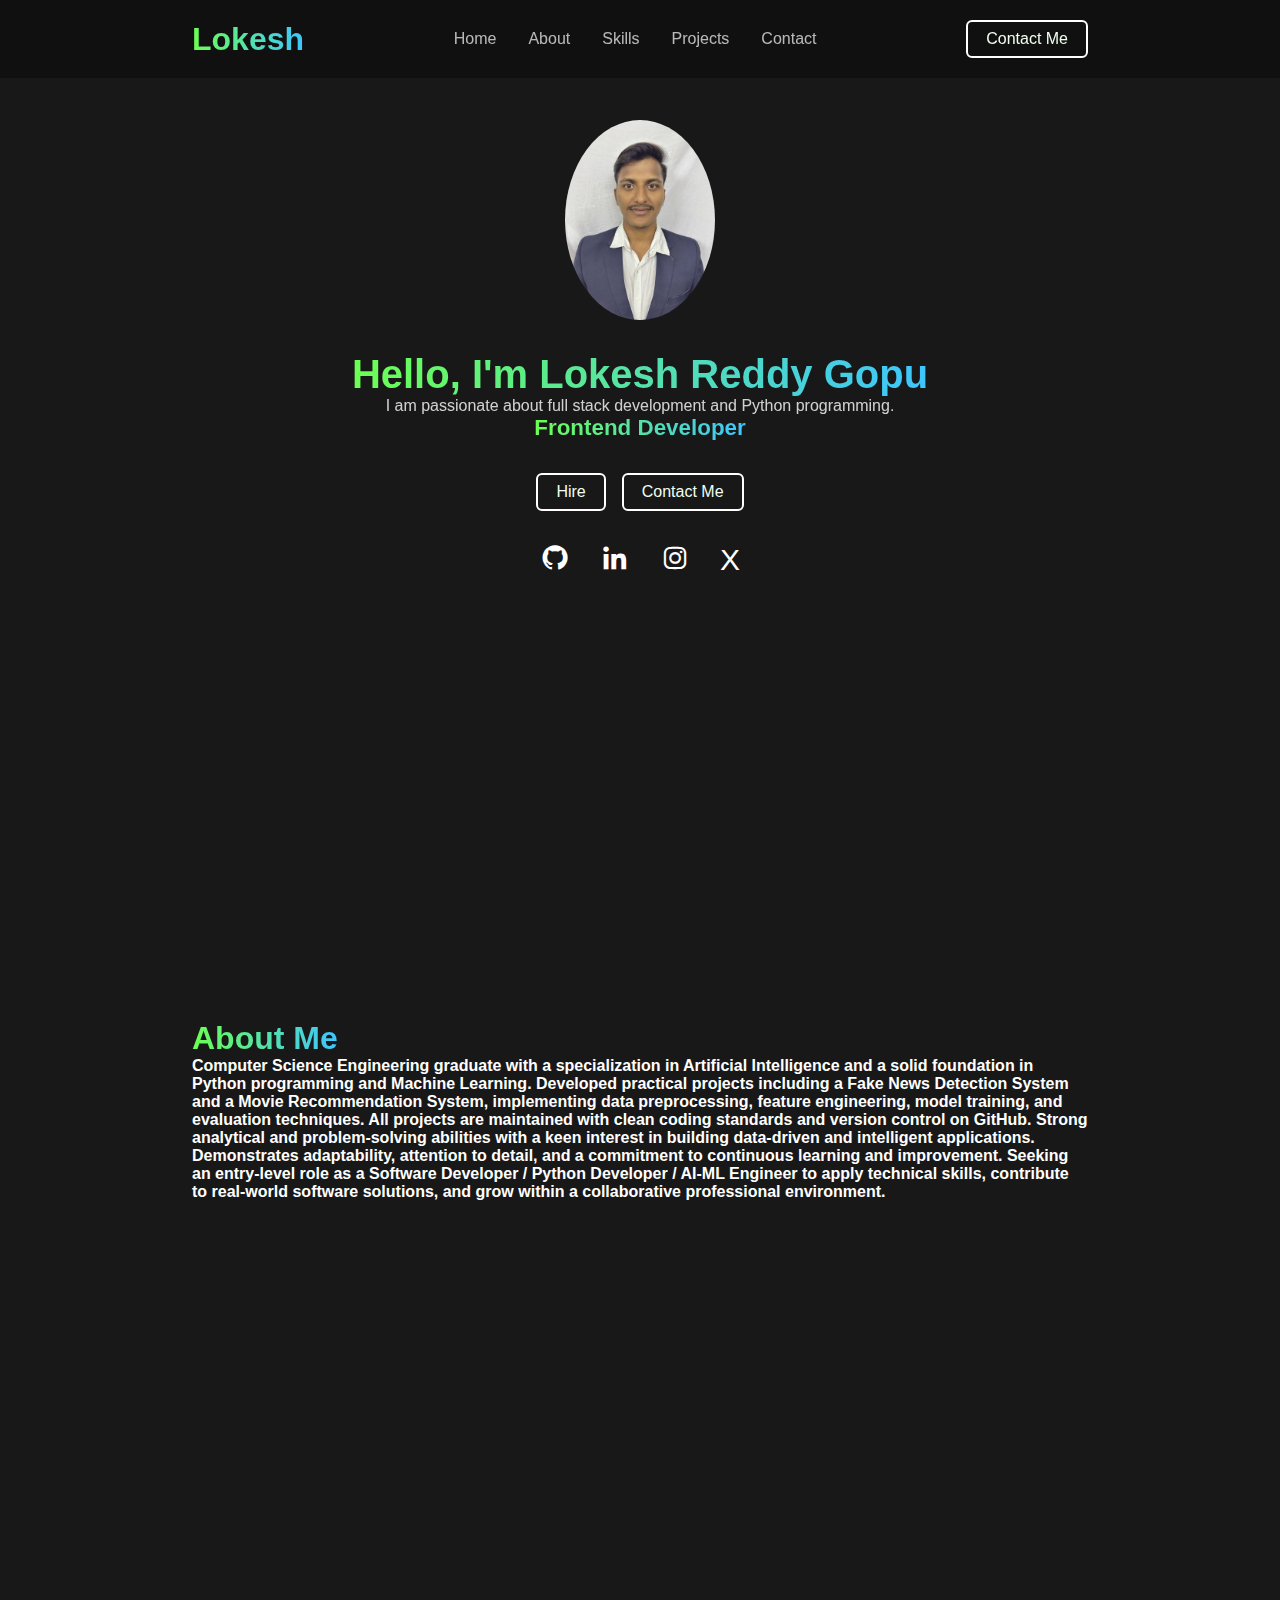
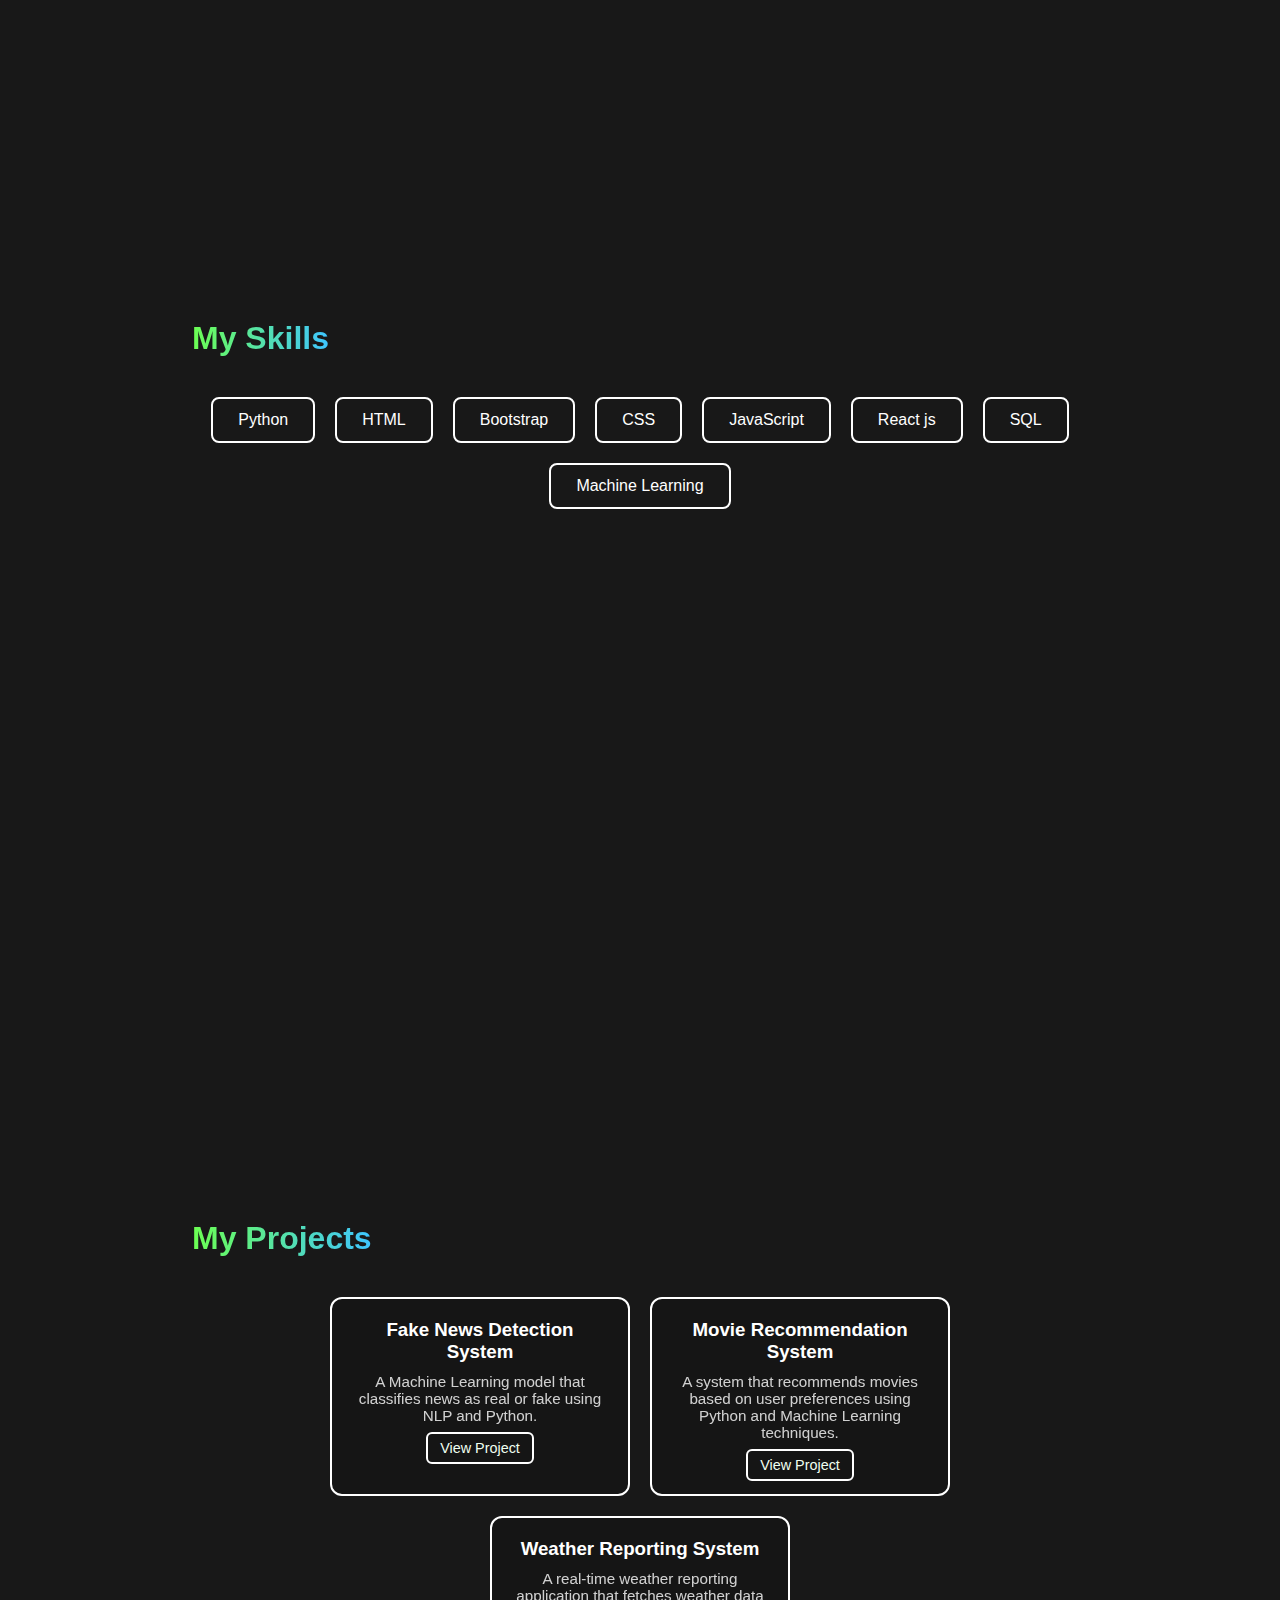
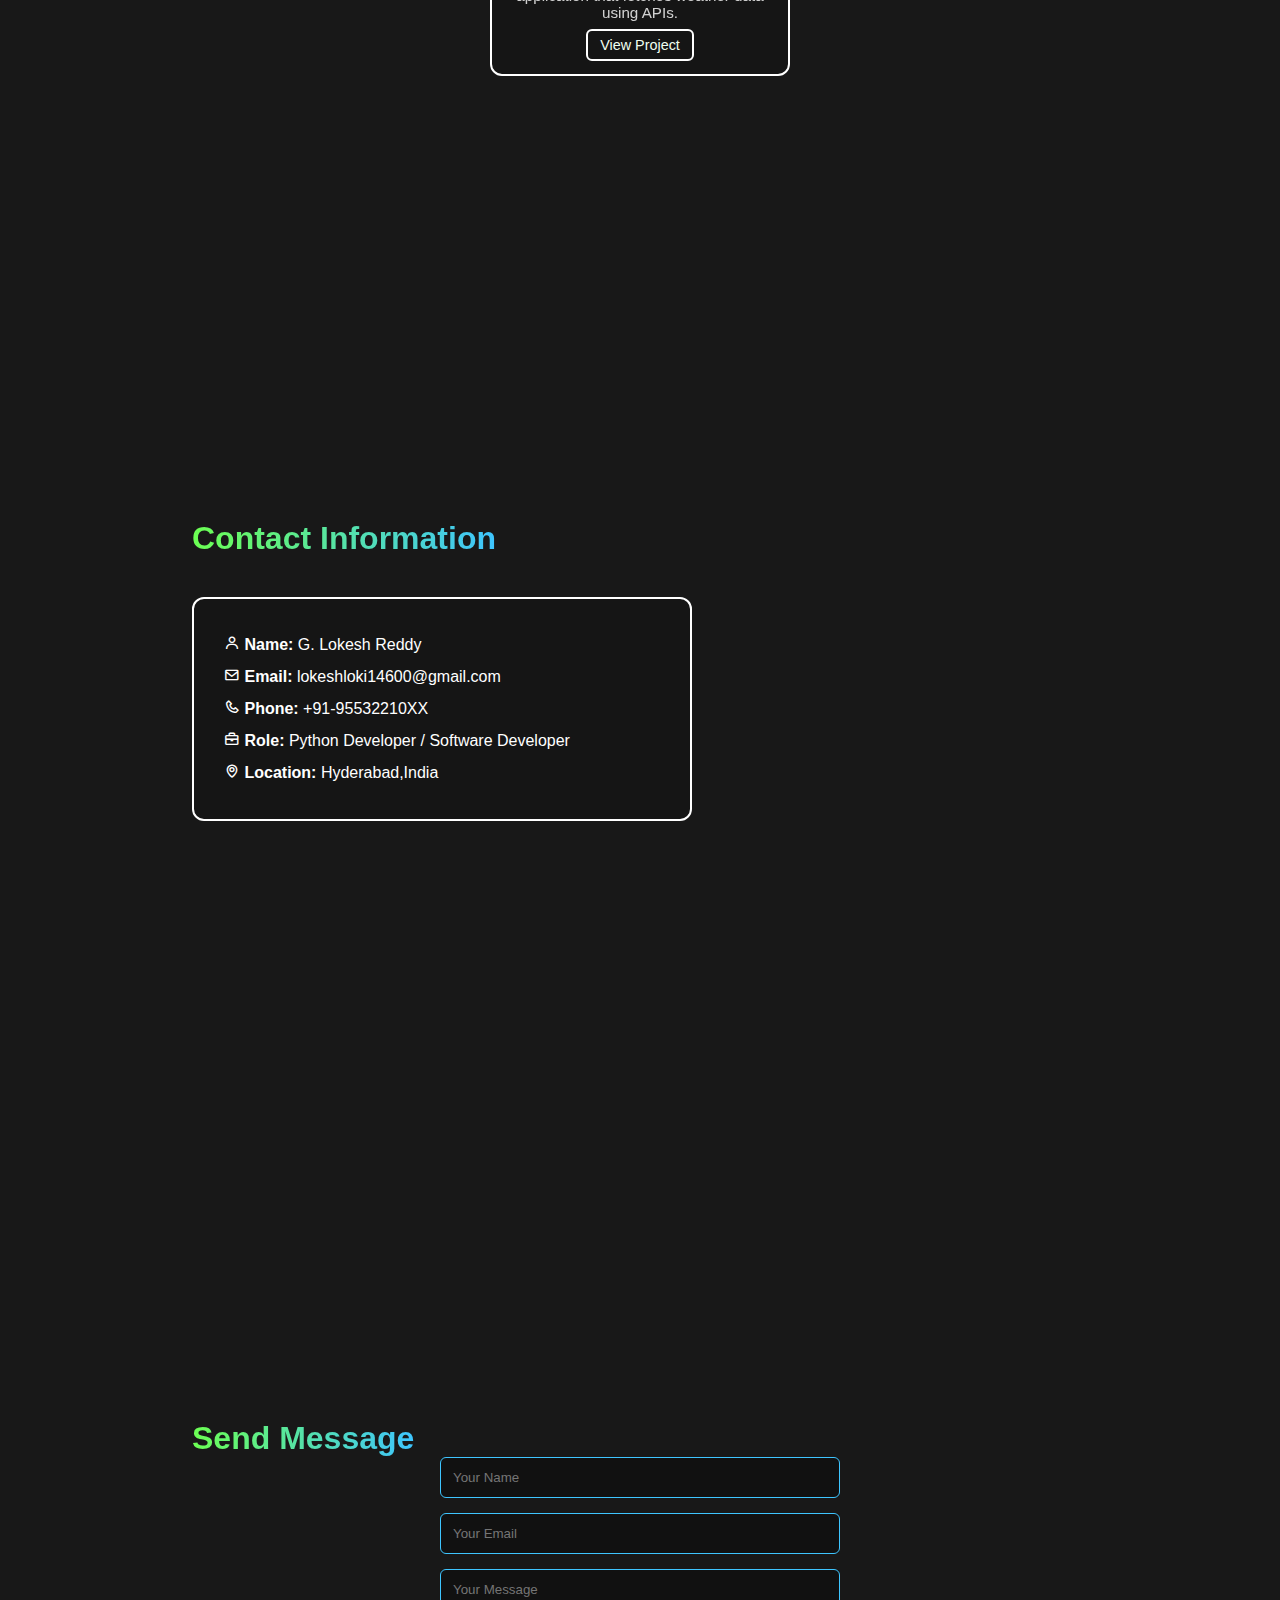
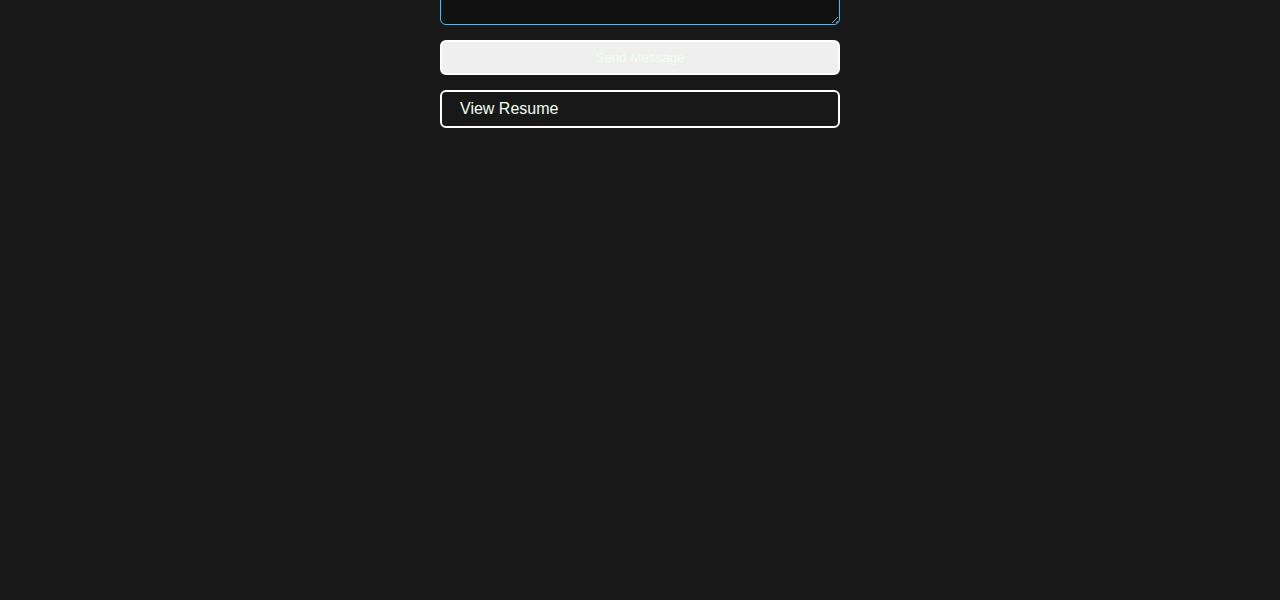
<file: index.html>
<!DOCTYPE html>
<html lang="en">
<head>
    <meta charset="UTF-8">
    <meta name="viewport" content="width=device-width, initial-scale=1.0">
    <title>PortFolio-Website</title>

    <link rel="stylesheet" href="index.css"> 
   


    <link
      href="https://unpkg.com/boxicons@2.1.4/css/boxicons.min.css"
      rel="stylesheet"
    />
</head>

<body>

<header>
    <nav>
        <a href="#" class="logo"><span>Lokesh</span></a>

        <ul class="links">
            <li><a href="#Home">Home</a></li>
            <li><a href="#About">About</a></li>
            <li><a href="#Skills">Skills</a></li>
            <li><a href="#Projects">Projects</a></li>
            <li><a href="#Contact">Contact</a></li>
        </ul>

        <i class="bx bx-menu-alt-right" id="menu"></i>

        <a href="#Contact" class="btn">Contact Me</a>
    </nav>

    <section id="Home">
        <!-- <img src="images/profile.jpg" alt="Profile Image"> -->
        <img src="photo.jpg" alt="Profile Image">
      
        <!-- <img src="https://cdn-icons-png.flaticon.com/512/3135/3135715.png" alt="Profile Image"> -->

        <div class="info-box">
            <h1><span>Hello, I'm Lokesh Reddy Gopu </span></h1>
            <p>
         I am passionate about full stack development and Python programming.           </p>
            <h3><span>Frontend Developer</span></h3>
        </div>

        <div class="btn-box">
            <div class="btn">Hire</div>
            <div class="btn">Contact Me</div>
        </div>
        <div class="social-icons">

        <!-- GitHub -->
        <a href="https://github.com/lokesh4447" target="_blank" rel="noopener noreferrer">
            <i class='bx bxl-github'></i>
        </a>

        <!-- LinkedIn -->
        <a href="https://www.linkedin.com/in/lokeshreddy-gopu" target="_blank" rel="noopener noreferrer">
            <i class='bx bxl-linkedin'></i>
        </a>

        <!-- Instagram -->
        <a href="https://instagram.com/your-id" target="_blank" rel="noopener noreferrer">
            <i class='bx bxl-instagram'></i>
        </a>

        <!-- Twitter / X -->
        <a href="https://twitter.com/your-id" target="_blank" rel="noopener noreferrer">
             X
        </a>

    </div>
    </section>

</header>

<section id="About">
    <div class="about-box">
        <div class="about-info">
            <h1><span>About Me</span></h1>
            <p>
                <strong>Computer Science Engineering graduate with a specialization in Artificial Intelligence and a solid foundation in Python programming and Machine Learning. Developed practical projects including a Fake News Detection System and a Movie Recommendation System, implementing data preprocessing, feature engineering, model training, and evaluation techniques. All projects are maintained with clean coding standards and version control on GitHub.</strong>


                <strong>Strong analytical and problem-solving abilities with a keen interest in building data-driven and intelligent applications. Demonstrates adaptability, attention to detail, and a commitment to continuous learning and improvement.


                Seeking an entry-level role as a Software Developer / Python Developer / AI-ML Engineer to apply technical skills, contribute to real-world software solutions, and grow within a collaborative professional environment.
           </strong> </p>
        </div>
    </div>
</section>

<section id="Skills">
    <h1><span>My Skills</span></h1>
    <div class="skills-container">
        <div class="skill">Python</div>
        <div class="skill">HTML</div>
        <div class="skill">Bootstrap</div>
        <div class="skill">CSS</div>
        <div class="skill">JavaScript</div>
        <div class="skill">React js</div>
        <div class="skill">SQL</div>
        <div class="skill">Machine Learning</div>
    </div>
</section>


    <section id="Projects">
    <h1><span>My Projects</span></h1>
    <div class="projects-container">


        <!-- Project 1: Fake News Detection System -->
        <div class="project-card">
            <h3>Fake News Detection System</h3>
            <p>A Machine Learning model that classifies news as real or fake using NLP and Python.</p>
            <a href="https://fake-news-detection-system-2-p3rm.onrender.com" target="_blank" class="btn project-btn">View Project</a>
        </div>
        <!-- Project 2: Movie Recommendation System -->
        <div class="project-card">
            <h3>Movie Recommendation System</h3>
            <p>A system that recommends movies based on user preferences using Python and Machine Learning techniques.</p>
            <a href="https://movie-recommendation-system-mpvk8wnhujv5fwegzkbodg.streamlit.app/" target="_blank" class="btn project-btn">View Project</a>
        </div>

        <!-- Project 3: Weather Reporting System -->
        <div class="project-card">
            <h3>Weather Reporting System</h3>
            <p>A real-time weather reporting application that fetches weather data using APIs.</p>
            <a href="https://github.com/lokesh4447/lokesh-weather-app" target="_blank" class="btn project-btn">View Project</a>
        </div>
    </div>
</section>
    
<section id="Contact">
    <h1><span>Contact Information</span></h1>
    <div class="contact-info-box">
        <p><i class='bx bx-user'></i> <strong>Name:</strong> G. Lokesh Reddy</p>
        <p><i class='bx bx-envelope'></i> <strong>Email:</strong> lokeshloki14600@gmail.com</p>
        <p><i class='bx bx-phone'></i> <strong>Phone:</strong> +91-95532210XX</p>
        <p><i class='bx bx-briefcase'></i> <strong>Role:</strong> Python Developer / Software Developer</p>
        <p><i class='bx bx-map'></i> <strong>Location:</strong> Hyderabad,India</p>
    </div>
</section>

<section id="Contact">
    <h1><span>Send Message</span></h1>
    <form id="contactForm">
        <input type="text" id="name" placeholder="Your Name">
        <input type="email" id="email" placeholder="Your Email">
        <textarea id="message" placeholder="Your Message"></textarea>

        <button type="submit" class="btn" onclick="alert('Your message sent')">Send Message</button>
        <a href="https://drive.google.com/file/d/1V_71Vf-pMVd1-jDc7uW5kxC56m2HTa5C/view?usp=sharing" target="_blank" class="btn">
    View Resume
</a>

      


    </form>

</section>


<script src="portfolio.js"></script>
</body>
</html>
</file>
<file: index.css>
*{
    margin:0;
    padding:0;
    box-sizing:border-box;
    text-decoration:none;
    list-style:none;
    font-family:"poppins",sans-serif;
}

:root{
    --bg:rgb(24,24,24);
    --card:rgb(21,21,21);
    --gradient:linear-gradient(to right,#6cff52,#3ec5ff);
}

body{
    background:var(--bg);
    color:white;
    scroll-behavior:smooth;
}

/* ================= SCROLL ================= */
html{scroll-snap-type:y mandatory;}
section{
    min-height:100vh;
    padding:120px 15% 70px;
    scroll-snap-align:start;
}

/* ================= NAVBAR ================= */
nav{
    position:fixed;
    top:0;
    width:100%;
    padding:20px 15%;
    display:flex;
    justify-content:space-between;
    align-items:center;
    background:rgba(15,15,15,0.85);
    backdrop-filter:blur(10px);
    z-index:1000;
}

.logo{
    font-size:2em;
    font-weight:800;
    color:white;
}

.links{
    display:flex;
    gap:2em;
}

.links a{
    color:white;
    opacity:.7;
    transition:.2s;
}
.links a:hover{opacity:1}

/* ================= BUTTON ================= */
.btn{
    padding:8px 18px;
    border:2px solid white;
    border-radius:6px;
    cursor:pointer;
    transition:.25s;
}
.btn:hover{
    background:white;
    color:black;
}

/* ================= GRADIENT TEXT ================= */
span{
    background:var(--gradient);
    -webkit-background-clip:text;
    color:transparent;
}

/* ================= HOME ================= */
#Home{
    display:flex;
    flex-direction:column;
    align-items:center;
    gap:2em;
}

#Home img{
    width:150px;        
    /* height:150px;        */
    border-radius:50%;  
    object-fit:cover;   
}

.info-box{
    text-align:center;
    max-width:600px;
}
.info-box h1{font-size:2.5em;}
.info-box h3{font-size:1.4em;color:#3ec5ff;}
.info-box p{opacity:.8;}

.btn-box{
    display:flex;
    gap:1em;
}


/* ================= SKILLS ================= */
.skills-container{
    display:flex;
    flex-wrap:wrap;
    gap:20px;
    justify-content:center; 
    margin-top:40px;
}

.skill{
    padding:12px 25px;
    border:2px solid white;
    border-radius:8px;
    transition:.3s;

}
.skill:hover{
    background:var(--gradient);
    color:black;
}

/* ================= SOCIAL ================= */
.social-icons{
    margin-top:0px;
    font-size:30px;
    display:flex;
    gap:30px;
    justify-content:center;
}

.social-icons a{
    color:white;
    transition:.3s;
}
.social-icons a:hover{
    color:#3ec5ff;
}

/* ================= CONTACT INFO ================= */

.contact-info-box{
    margin-top:40px;
    background:var(--card);
    padding:30px;
    border-radius:12px;
    line-height:2;
    max-width:500px;
    border:2px solid white;   /* ✅ Add this line */
}

/* ================= CONTACT FORM ================= */
#Contact form{
    display:flex;
    flex-direction:column;
    gap:15px;
    max-width:400px;
    margin:auto;
}

#Contact input,#Contact textarea{
    padding:12px;
    border-radius:6px;
    border:1px solid #3ec5ff;
    background:#111;
    color:white;
}

#Contact input:focus,#Contact textarea:focus{
    outline:none;
    border-color:#6cff52;
}

/* ================= SCROLLBAR ================= */
::-webkit-scrollbar{width:8px;}
::-webkit-scrollbar-thumb{
    background:linear-gradient(#6cff52,#3ec5ff);
    border-radius:10px;
}

/* ================= MOBILE ================= */
#menu{
    display:none;
    font-size:32px;
    color:#3ec5ff;
}

@media(max-width:768px){
#menu{display:block}

.links{
    position:absolute;
    right:-100%;
    top:80px;
    background:#111;
    flex-direction:column;
    padding:20px;
    transition:.3s;
}
.links.active{right:20px}
}
.btn{
    color: honeydew;
}




/* ================= PROJECTS ================= */
.projects-container{
    display:flex;
    flex-wrap:wrap;
    gap:20px;
    justify-content:center;
    margin-top:40px;
}

.project-card{
    background:var(--card);
    padding:20px;
    border-radius:12px;
    max-width:300px;
    text-align:center;
    transition:.3s;
    border:2px solid white;
}

.project-card:hover{
    background:var(--gradient);
    color:black;
}

.project-card h3{
    margin-bottom:10px;
}

.project-card p{
    font-size:0.95em;
    opacity:.8;
    margin-bottom:15px;
}

.project-card .btn{
    padding:6px 12px;
    font-size:0.9em;
}
</file>
